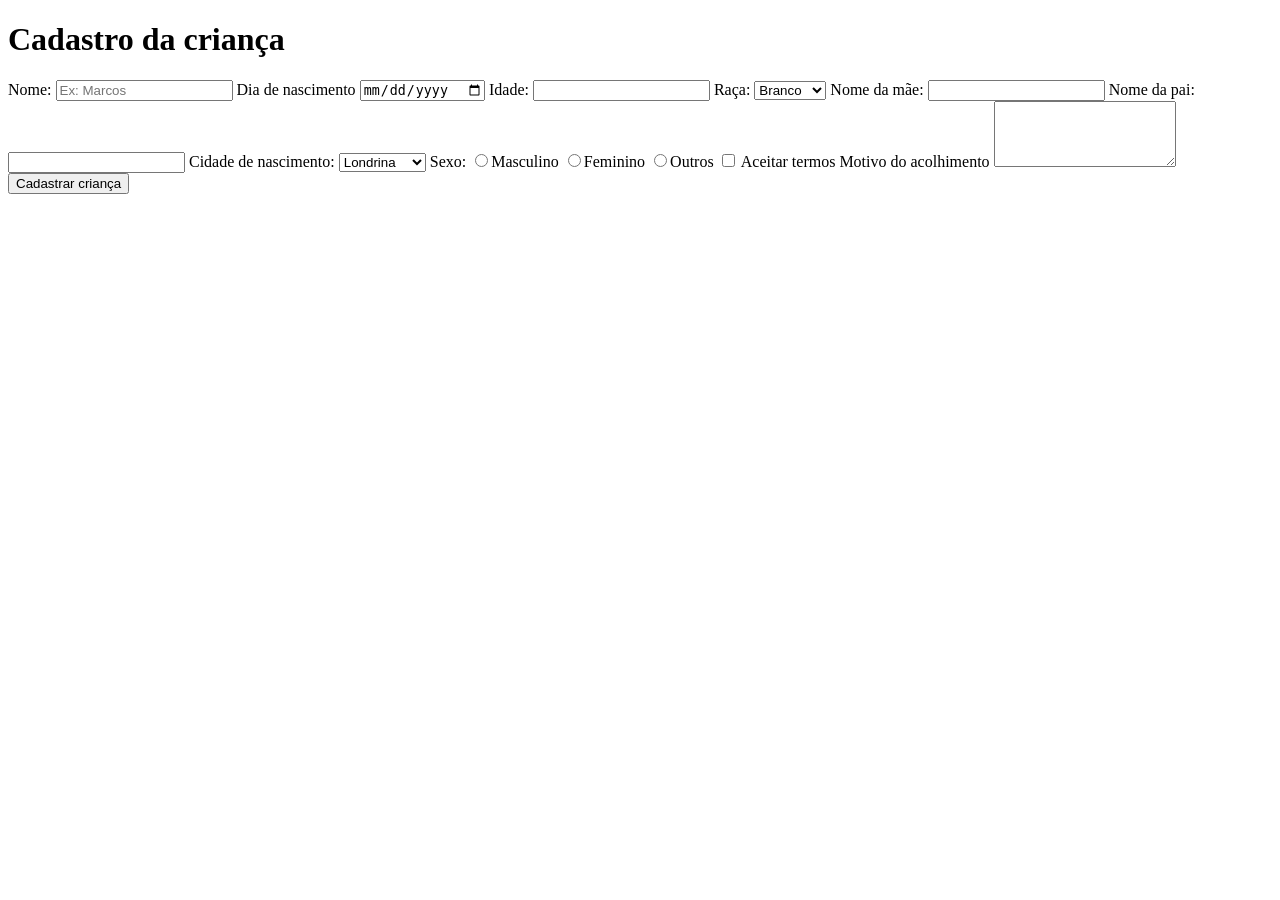
<file: Atividade_forms/index.html>
<!DOCTYPE html>
<html lang="pt-br">

<head>
    <meta charset="UTF-8">
    <meta name="viewport" content="width=device-width, initial-scale=1.0">
    <title>Criança Feliz</title>
</head>

<body>
    <h1>Cadastro da criança</h1>
    <form>
        <label for="nome">Nome: </label>
        <input type="text" name="nome" id="nome" placeholder="Ex: Marcos" required>

        <label for="date">Dia de nascimento</label>
        <input type="date" name="date" id="date" required>

        <label for="idade">Idade: </label>
        <input type="number" name="idade" id="idade" required>

        <label for="raca">Raça: </label>
        <select name="raca" id="raca" required>
            <option>Branco</option>
            <option>Pardo</option>
            <option>Preto</option>
            <option>Amarelo</option>
        </select>

        <label for="nome-mae">Nome da mãe: </label>
        <input type="text" name="nome-mae" id="nome-mae" required>

        <label for="nome-pai">Nome da pai: </label>
        <input type="text" name="nome-pai" id="nome-pai">

        <label for="cidade">Cidade de nascimento: </label>
        <select name="cidade" id="cidade" required>
            <option>Londrina</option>
            <option>Cambé</option>
            <option>Apucarána</option>
        </select>
        <label for="sexo">Sexo: </label>
        <input type="radio" name="sexo" required>Masculino
        <input type="radio" name="sexo" required>Feminino
        <input type="radio" name="sexo" required>Outros

        <label>
            <input type="checkbox" name="termos" id="termos" required>
            Aceitar termos
        </label>

        <label>Motivo do acolhimento</label>
        <textarea rows="4" required></textarea>

        <button type="submit">Cadastrar criança</button>
    </form>
</body>

</html>
</file>
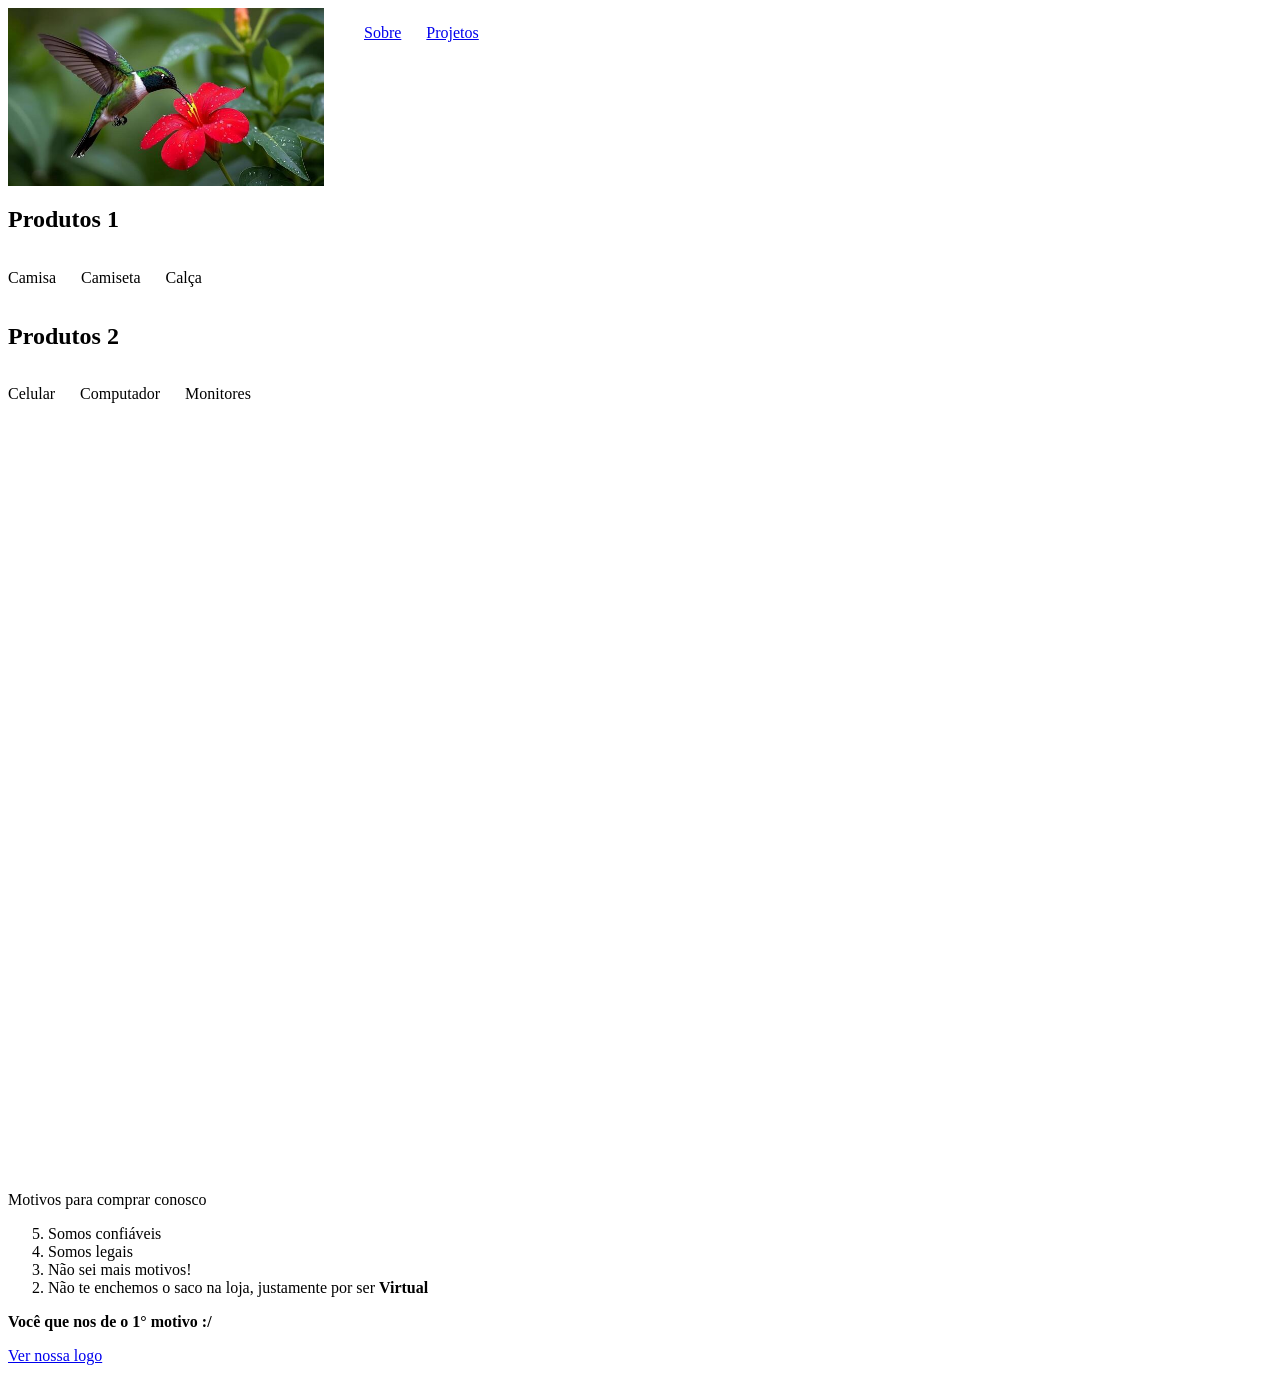
<file: Atividade_HTML_Semântico/index.html>
<!DOCTYPE html>
<html lang="pt-BR">
<head>
    <meta charset="UTF-8">
    <meta http-equiv="X-UA-Compatible" content="IE=edge">
    <meta name="viewport" content="width=device-width, initial-scale=1.0">
    <title>Atividade</title>
    <link rel="stylesheet" href="style.css">
</head>
<body>
    <header>
        <img src="imagens/logo.jpg" alt="" width="25%" id="logo">
        <nav>
            <ul>
                <li class="navegar"><a href="https://kinsta.com/pt/blog/pagina-sobre-nos/" target="_blank">Sobre</a></li>
                <li class="navegar"><a href="https://criativosdaescola.com.br/historias/banco-de-projetos/" target="_blank">Projetos</a></li>
            </ul>
        </nav>
    </header>
    <main>
        <section>
            <h1><strong>Produtos 1</strong></h1>
            <article>
                <p id="pro" title="">Camisa</p>
                <p id="pro">Camiseta</p>
                <p id="pro">Calça</p>
            </article>
        </section>
        <section>
            <h1><strong>Produtos 2</strong></h1>
            <article>
                <p id="pro">Celular</p>
                <p id="pro">Computador</p>
                <p id="pro">Monitores</p>
            </article>
        </section>
    </main>

    <div> <!-- Dar espaçamento kk -->
    <br>
    <br>
    <br>
    <br>
    <br>
    <br>
    <br>
    <br>
    <br>
    <br>
    <br>
    <br>
    <br>
    <br>
    <br>
    <br>
    <br>
    <br>
    <br>
    <br>
    <br>
    <br>
    <br>
    <br>
    <br>
    <br>
    <br>
    <br>
    <br>
    <br>
    <br>
    <br>
    <br>
    <br>
    <br>
    <br>
    <br>
    <br>
    <br>
    <br>
    <br>
    <br>
    </div>

    <footer>
        <p>Motivos para comprar conosco</p>
        <ol start="5" reversed>
            <li>Somos confiáveis</li>
            <li>Somos legais</li>
            <li>Não sei mais motivos!</li>
            <li>Não te enchemos o saco na loja, justamente por ser <b>Virtual</b></li>
        </ol>
        <p><b>Você que nos de o 1° motivo :/</b></p>
        <a href="#logo">Ver nossa logo</a>
    </footer>
</body>
</html>
</file>
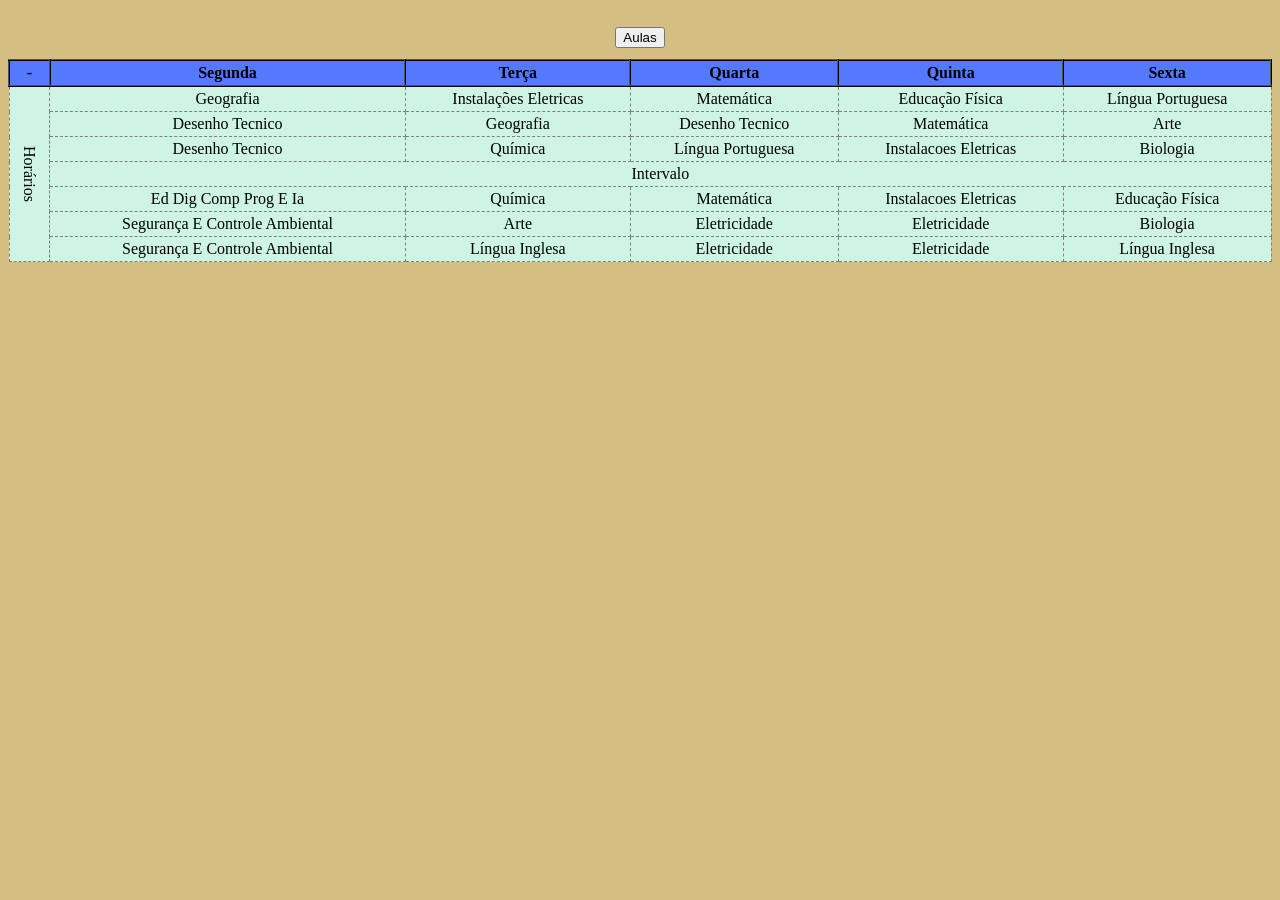
<file: Aula tabelas/index.html>
<!DOCTYPE html>
<html lang="pt-br">

<head>
    <meta charset="UTF-8">
    <meta name="viewport" content="width=device-width, initial-scale=1.0">
    <title>Tabelas</title>
    <link rel="stylesheet" href="style.css">
</head>

<body>
    <table id="table">
        <caption><button onclick="girar()">Aulas</button></caption>
        <thead>
            <tr>
                <th>-</th>
                <th>Segunda</th>
                <th>Terça</th>
                <th>Quarta</th>
                <th>Quinta</th>
                <th>Sexta</th>
            </tr>
        </thead>
        <tbody>
            <tr>
                <td rowspan="7" id="rowhora">Horários</td>
                <td>Geografia</td>
                <td>Instalações Eletricas</td>
                <td>Matemática</td>
                <td>Educação Física</td>
                <td>Língua Portuguesa</td>
            </tr>
            <tr>

                <td>Desenho Tecnico</td>
                <td>Geografia</td>
                <td>Desenho Tecnico</td>
                <td>Matemática</td>
                <td>Arte</td>
            </tr>
            <tr>

                <td>Desenho Tecnico</td>
                <td>Química</td>
                <td>Língua Portuguesa</td>
                <td>Instalacoes Eletricas</td>
                <td>Biologia</td>
            </tr>
            <!-- ----------------- -->
            <tr>

                <td colspan="6" id="Int">Intervalo</td>
            </tr>
            <!-- ----------------- -->
            <tr>
                <td>Ed Dig Comp Prog E Ia</td>
                <td>Química</td>
                <td>Matemática</td>
                <td>Instalacoes Eletricas</td>
                <td>Educação Física</td>
            </tr>
            <tr>

                <td>Segurança E Controle Ambiental</td>
                <td>Arte</td>
                <td>Eletricidade</td>
                <td>Eletricidade</td>
                <td>Biologia</td>
            </tr>
            <tr>

                <td>Segurança E Controle Ambiental</td>
                <td>Língua Inglesa</td>
                <td>Eletricidade</td>
                <td>Eletricidade</td>
                <td>Língua Inglesa</td>
            </tr>
        </tbody>
    </table>
    <button onclick="para()" style="display: none;">Parar</button>
    <script src="script.js"></script>
</html>
</file>
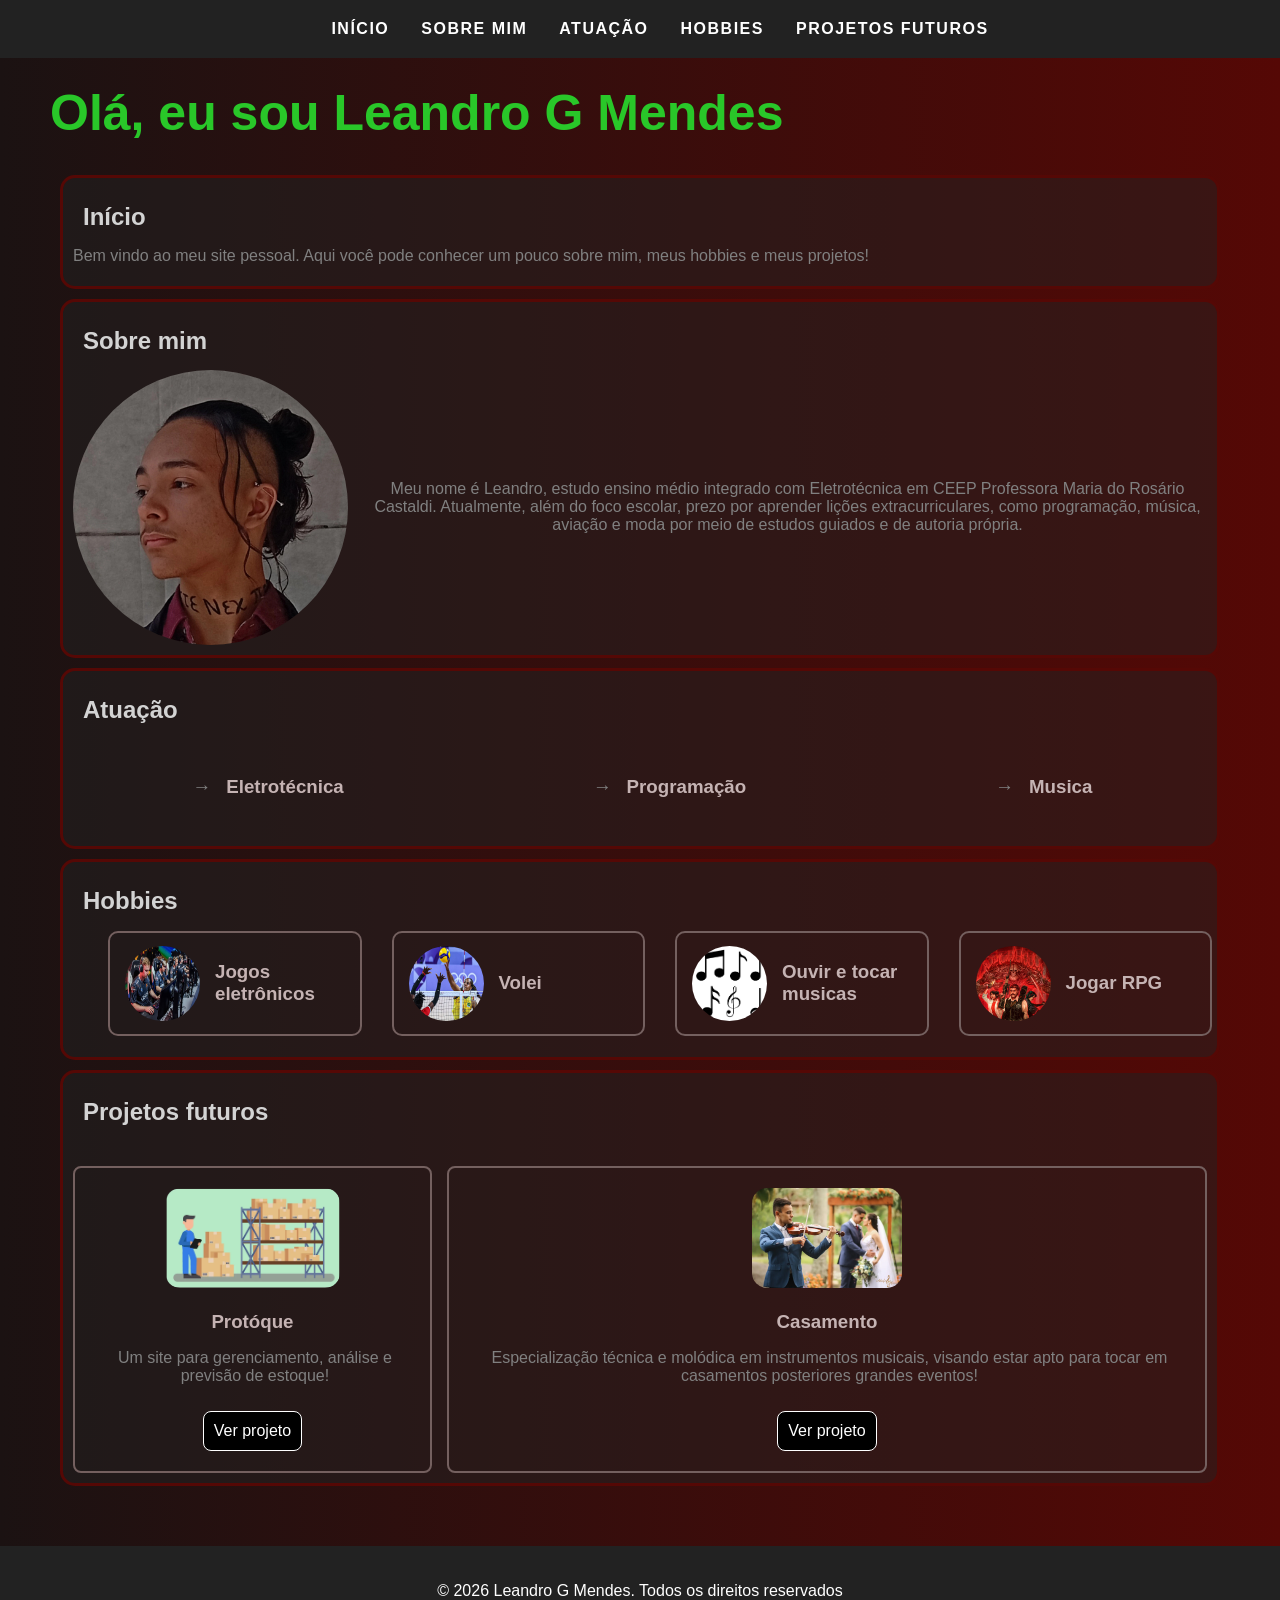
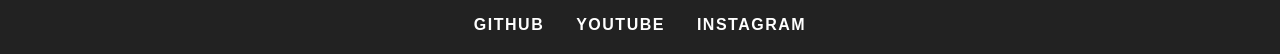
<file: Flexbox ou Site pessoal/index.html>
<!DOCTYPE html>
<html lang="pt-br">

<head>
    <meta charset="UTF-8">
    <meta name="viewport" content="width=device-width, initial-scale=1.0">
    <title>Site pessoal</title>
    <link rel="stylesheet" href="style.css">
</head>

<body>
    <header>
        <nav class="nav">
            <a href="#Início">Início</a>
            <a href="#Sobre">Sobre mim</a>
            <a href="#Atuação">Atuação</a>
            <a href="#Hobbies">Hobbies</a>
            <a href="#Projetos">Projetos futuros</a>
        </nav>
    </header>
    <main>
        <h1>Olá, eu sou Leandro G Mendes</h1>
        <section id="Início">
            <h2>Início</h2>
            <p>Bem vindo ao meu site pessoal. Aqui você pode conhecer um pouco sobre mim, meus hobbies e meus projetos!
            </p>
        </section>
        <section id="Sobre">
            <h2>Sobre mim</h2>
            <div class="linha">
                <img src="Imagens/Imagem de Leandro.jpg" alt="Imagem de Leandro" style="height: 275px; width: 275px; border-radius: 500px;">
                <p>Meu nome é Leandro, estudo ensino médio integrado com Eletrotécnica em CEEP Professora Maria do Rosário Castaldi. Atualmente, além do foco escolar, prezo por aprender lições extracurriculares, como programação, música, aviação e moda por meio de estudos guiados e de autoria própria.</p>
            </div>
        </section>
        <Section id="Atuação">
            <h2>Atuação</h2>
            <div class="linha">
            <div>
                <button onclick="openEletro()">
                    <h3 class="aoLado" id="eletroTitle">
                        <p id="sinalEletro">→</p>Eletrotécnica
                    </h3>
                </button>
                <p id="eletro" style="display: none;">Cursando Eletrotécnica no Castaldi</p>
            </div>
            <div>
                <button onclick="openCode()">
                    <h3 class="aoLado" id="codeTitle">
                        <p id="sinalCode">→</p>Programação
                    </h3>
                </button>
                <p id="code" style="display: none;">Estudando através de cursos e por conta própria</p>
            </div>
            <div>
                <button onclick="openMusica()">
                    <h3 class="aoLado" id="musicaTitle">
                        <p id="sinalMusica">→</p>Musica
                    </h3>
                </button>
                <p id="musica" style="display: none;">Estudando violino com professor <a href="https://www.instagram.com/violino.friccionado/" target="_blank">Jackson</a>!</p>
            </div>
        </div>
        </Section>
        <section id="Hobbies">
            <h2>Hobbies</h2>
            <ul class="hobbies-lista">
                <li>
                    <img src="Imagens/Jogos Eletrônicos.jfif" alt="Imagem" class="imgLadoPequeno" title="Sim, concerteza este sou eu!">
                    <h3>Jogos eletrônicos</h3>
                </li>
                <li>
                    <img src="Imagens/volei.webp" alt="Imagem" class="imgLadoPequeno">
                    <h3>Volei</h3>
                </li>
                <li>
                    <img src="Imagens/musica.avif" alt="Imagem" class="imgLadoPequeno">
                    <h3>Ouvir e tocar musicas</h3>
                </li>
                <li>
                    <img src="Imagens/Capa_Livro_de_Regras_de_Ordem_Paranormal_RPG.webp" alt="Imagem" class="imgLadoPequeno">
                    <h3>Jogar RPG</h3>
                </li>
            </ul>
        </section>
        <section id="Projetos">
            <h2>Projetos futuros</h2>
            <div class="linha">
                <article>
                    <img src="Imagens/estoque.webp" alt="Imagem ilustrativa do projeto 'Protóque'" style="height: 100px; border-radius: 15px;">
                    <div class="projeto-info">
                        <h3>Protóque</h3>
                        <p>Um site para gerenciamento, análise e previsão de estoque!</p>
                        <a href="https://lenro2.github.io/Estoque/" target="_blank">Ver projeto</a>
                    </div>
                </article>
                <article>
                    <img src="Imagens/casamentotocar.webp" alt="Imagem ilustrativa do projeto 'Casamento'" style="height: 100px; border-radius: 15px;">
                    <div class="projeto-info">
                        <h3>Casamento</h3>
                        <p>Especialização técnica e molódica em instrumentos musicais, visando estar apto para tocar em
                        casamentos posteriores grandes eventos!</p>
                        <a href="" target="_blank">Ver projeto</a>
                    </div>
                </article>
            </div>
        </section>
    </main>
    <footer>
        <p>&copy; 2026 Leandro G Mendes. Todos os direitos reservados</p>
        <nav class="nav">
            <a href="https://www.github.com/lenro2" target="_blank">GitHub</a>
            <a href="https://www.youtube.com/@voorm6875" target="_blank">Youtube</a>
            <a href="https://www.Instagram.com/leleandrogoshin" target="_blank">Instagram</a>
        </nav>
    </footer>
    <script src="script.js"></script>
</body>

</html>
</file>
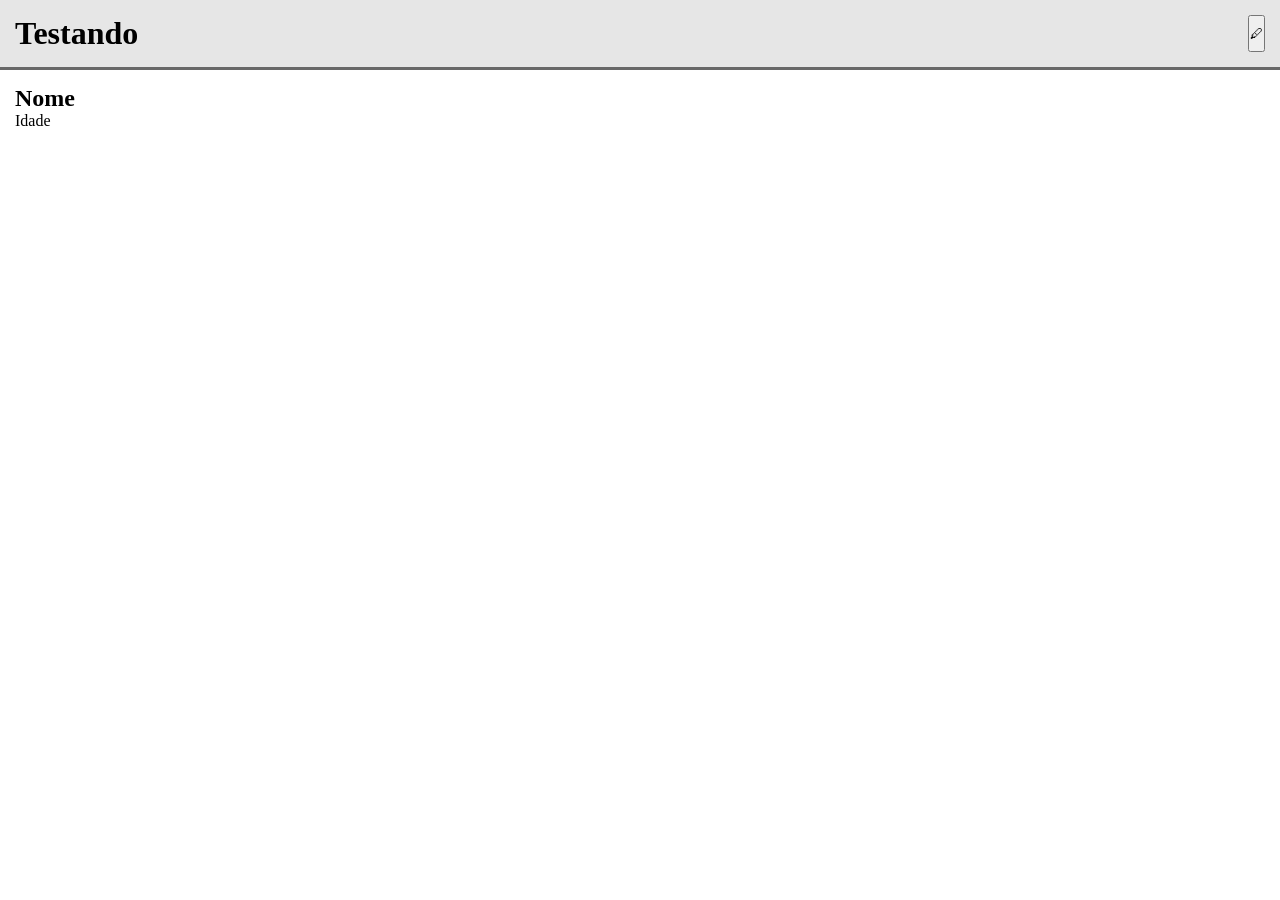
<file: JS/index.html>
<!DOCTYPE html>
<html lang="pt-BR">

<head>
    <meta charset="UTF-8">
    <meta name="viewport" content="width=device-width, initial-scale=1.0">
    <title>Teste JavaScript</title>
    <link rel="stylesheet" href="style.css">
</head>

<body>
    <header>
        <h1>Testando</h1>
        <button onclick="editar()">🖊</button>
    </header>
    <main>
        <h2 id="h2" title="Nome">Nome</h2>
        <input type="text" id="h2i" class="edit">
        <!-- ===/input=== -->

        <p id="p" title="Idade">Idade</p>
        <!-- ===input=== -->
        <input type="text" id="pi" class="edit">
        <script src="script.js"></script>
    </main>

</body>

</html>
</file>
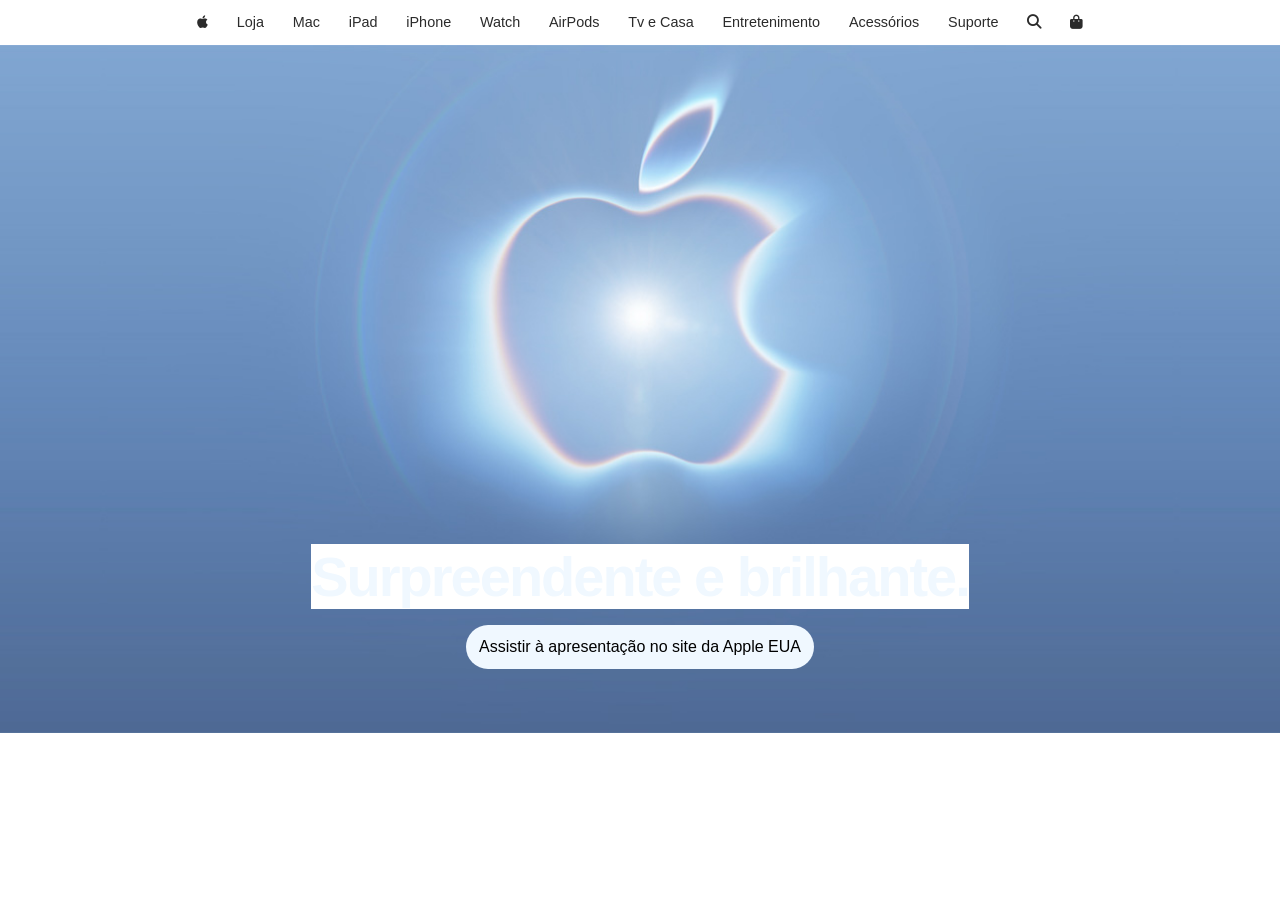
<file: landingPage_Apple/index.html>
<!DOCTYPE html>
<html lang="pt-BR">

<head>
    <meta charset="UTF-8">
    <meta name="viewport" content="width=device-width, initial-scale=1.0">
    <title>Apple</title>
    <link rel="stylesheet" href="style.css">
    <link rel="stylesheet" href="https://cdnjs.cloudflare.com/ajax/libs/font-awesome/6.5.2/css/all.min.css">
</head>

<body>
    <header class="cabecalho">
        <nav class="cabecalho-nav">
            <a class="cabecalho-nav-link" href="#"><i class="fa-brands fa-apple"></i></a>
            <!-- icone -->
            <a class="cabecalho-nav-link" href="#">Loja</a>
            <a class="cabecalho-nav-link" href="#">Mac</a>
            <a class="cabecalho-nav-link" href="#">iPad</a>
            <a class="cabecalho-nav-link" href="#">iPhone</a>
            <a class="cabecalho-nav-link" href="#">Watch</a>
            <a class="cabecalho-nav-link" href="#">AirPods</a>
            <a class="cabecalho-nav-link" href="#">Tv e Casa</a>
            <a class="cabecalho-nav-link" href="#">Entretenimento</a>
            <a class="cabecalho-nav-link" href="#">Acessórios</a>
            <a class="cabecalho-nav-link" href="#">Suporte</a>
            <!-- icones -->
            <a class="cabecalho-nav-link" href="#"><i class="fa-solid fa-magnifying-glass"></i></a>
            <a class="cabecalho-nav-link" href="#"><i class="fa-solid fa-bag-shopping"></i></a>
            
            
        </nav>
        <div class="cabecalho-carrossel">
            <h1 class="cabecalho-carrossel-titulo">
                Surpreendente e brilhante.
            </h1>
            <a class="cabecalho-carrossel-link" href="#">
                Assistir à apresentação no site da Apple EUA
            </a>
        </div>
    </header>
    <main>
        <section>

        </section>
    </main>
    <footer>

    </footer>
</body>

</html>
</file>
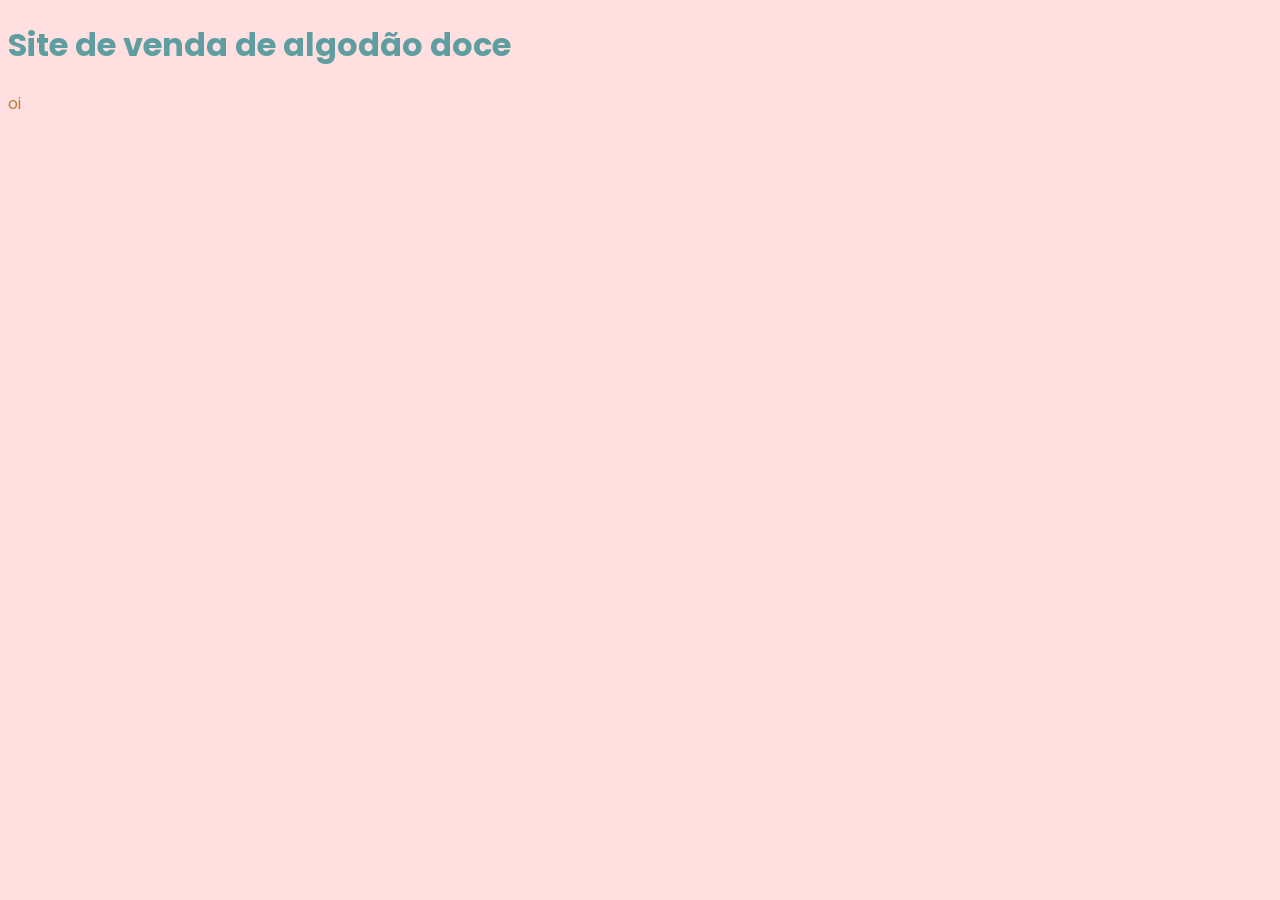
<file: Nao_obrigatorio/acompanhamento CSS/index.html>
<!DOCTYPE html>
<html lang="pt-br">

<head>
    <meta charset="UTF-8">
    <meta name="viewport" content="width=device-width, initial-scale=1.0">
    <title>Acompanhamento CSS</title>
    <link rel="stylesheet" href="style.css">
    <link rel="preconnect" href="https://fonts.googleapis.com">
    <link rel="preconnect" href="https://fonts.gstatic.com" crossorigin>
    <link
        href="https://fonts.googleapis.com/css2?family=Poppins:ital,wght@0,100;0,200;0,300;0,400;0,500;0,600;0,700;0,800;0,900;1,100;1,200;1,300;1,400;1,500;1,600;1,700;1,800;1,900&display=swap"
        rel="stylesheet">
</head>

<body>
    <h1>Site de venda de algodão doce</h1>
    <!-- <style> Exemplo:
    body {
        background-color: aquamarine;
    }
    h1 {
        background: #ed7878;
    }
</style> -->
    <p>oi</p>
</body>

</html>
</file>
<file: Atividade_HTML_Semântico/style.css>
header {
    display: flex;
}

nav {
    display: flex;
}

ul {
    display: flex;
}

.navegar {
    display: flex;
    text-align: center;
    margin-right: 25px;
}

article {
    display: flex;
}

#pro {
    margin-right: 25px;
}
</file>
<file: Aula tabelas/style.css>
body {
    background: #d4be82;
}

table {
    text-align: center;
    border-collapse: collapse;
    width: 100%;
    margin: auto;
}

caption {
    margin:10px;
    font-size: 27px;
    font-weight: bolder;
}

th {
    border: 2px inset black;
    padding: 3px;
}

td {
    border: 1px dashed gray;
    padding: 3px;
}
th {
    background: #5479fc;
}

td {
    background: #cdf5e2;
}

th:hover {
    background: #87c4bf;
}

td:hover {
    background: #8cc8f0 !important;
}

#Int {
    text-align: center;
}

#Int:hover {
    background: #5479fc;
}

#rowhora {
    writing-mode: vertical-rl;
}
</file>
<file: Flexbox ou Site pessoal/style.css>
html {
    scroll-behavior: smooth;
    scroll-padding-top: 90px;
}

body {
    font-family: Arial, Helvetica, sans-serif;
    background: linear-gradient(to right, #1b1212, #550805);
    margin: 0px;
    padding: 0px;
}

/* Header e footer ------------------------------------------------------------------ */

header,
footer {
    background-color: #222;
    padding: 20px;
}

header .nav,
footer .nav {
    display: flex;
    justify-content: center;
    align-items: center;
    gap: 32px;
}

header {
    position: fixed;
    top: 0px;
    width: 100%; /* Deixa a barra no topo inteiro*/
    z-index: 10;
}

/* Principal ------------------------------------------------------------------ */

main {
    max-width: 1300px;
    margin: 0 auto;
    padding: 50px;
}

section {
    background-color: rgba(34, 34, 34, 0.5);
    padding: 5px;
    margin: 10px;
    border-radius: 15px;
    border: 3px solid #550805;
}

div {
    text-align: center;
}

h1 {
    color: rgb(41, 199, 41);
    font-size: 50px;
}

h2 {
    color: #d3d3d3;
    margin-left: 15px;
}

h3 {
    color: #c5b3b3;
}

p {
    color: gray;
}


/* Casos a parte ------------------------------------------------------------------ */

.nav a {
    transition: all 0.5s ease-in-out;
    color: white;
    text-decoration: none;
    font-weight: bold;
    letter-spacing: 1.5px;
    text-transform: uppercase;
}

.nav a:hover {
    text-decoration: underline;
    transition: all 1s ease-in-out;
    color: rgba(255, 0, 0, 0.692);
    font-size: 20px;
}

section h2 {
    margin-bottom: 15px;
}

section p {
    margin-left: 5px;
}

article p {
    flex-wrap: wrap;
}

footer p {
    color: white;
    text-align: center;
}

/* Casos com ID ------------------------------------------------------------------*/

/* ------------------------------------------------------------------ */

/* Hobbies */

#Hobbies ul {
    display: flex;
    flex-wrap: wrap;
    gap: 30px;
    list-style: none;
}

#Hobbies li {
    border: 2px solid #74605f;
    border-radius: 10px;
    padding: 10px 15px;
    overflow: hidden;
    flex: 1 1 150px;
}

/* Hobbies */

/* ------------------------------------------------------------------ */

/* Atuação */

#Atuação button {
    background-color: transparent;
    border: none;
    cursor: pointer; 
    padding: 0;
    font-size: medium;
    transition: all 0.5s ease-in-out;
}

#Atuação button:hover {
    transition: all 1s ease-in-out;
    font-size: larger;
    color: rgb(228, 225, 42);
}

/* Atuação */

/* ------------------------------------------------------------------ */

/* Projetos */

#Projetos {
    display: flex;
    flex-direction: column;
    gap: 20px;
}

#Projetos article {
    padding: 20px;
    border: 2px solid  #74605f;
    border-radius: 8px;
    flex-direction: row;
    min-height: 200px;
}

#Projetos article h3 {
    margin-bottom: 10px ;
}

#Projetos article a {
    display: inline-flex;
    margin-top: 10px;
    border: 1px solid white;
    padding: 10px;
    color: white;
    background-color: black;
    border-radius: 8px;
    text-decoration: none;

}

/* Projetos */

/* Class ------------------------------------------------------------------ */

.buttonOpened {
    font-size: x-large !important;
    color: rgb(228, 225, 42);
}

.linha {
    display: flex;
    flex-direction: row;
    flex-wrap: nowrap;
    justify-content: space-around;
    align-items: center;
    gap: 15px;
    margin: 5px;
}

.hobbies-lista li {
    display: flex;
    align-items: center;
}

.imgLadoPequeno {
    height: 75px;
    width: 75px;
    border-radius: 500px;
    margin-right: 15px;
}

.aoLado {
    display: flex;
    align-items: center;
    justify-content: space-between;
    gap: 15px;
}
</file>
<file: JS/style.css>
.edit {
    display: none;
}

/* =========== */

* {
    padding: 0;
    margin: 0;
}

header {
    display: flex;
    background: #e6e6e6;
    border-bottom: 3px solid rgb(104, 104, 104);
    padding: 15px;
    justify-content: space-between;
}

main {
    padding: 15px;
}
</file>
<file: landingPage_Apple/style.css>
* {
    background: white;
    padding: 0;
    margin: 0;
    box-sizing: border-box;
    font-family: Arial, Helvetica, sans-serif;
}

.cabecalho {
}

.cabecalho nav {
    display: flex;
    justify-content: center;
}

.cabecalho-nav-link {
    font-size: 0.9rem;
    padding: 0.9rem; /* 1rem = 16px */
    text-decoration: none;
    color: #2b2b2b;
}

.cabecalho-nav-link:hover {
    color: black;
}

.cabecalho-carrossel {
    height: 43rem;
    background-image: url("imagens/apple_image.jpg");
    background-position: center;
    background-size: cover;
    display: flex;
    flex-direction: column;
    justify-content: end;
    align-items: center;
    padding: 3rem;
}

.cabecalho-carrossel-titulo {
    color: aliceblue;
    font-size: 3.5rem;
    font-weight: 700;
    letter-spacing: -2px;
    margin-bottom: 1rem;
}

.cabecalho-carrossel-link {
    background: aliceblue;
    padding: 0.8rem;
    border-radius: 2rem;
    color: black;
    text-decoration: none;
    margin-bottom: 1rem;
}
</file>
<file: Nao_obrigatorio/acompanhamento CSS/style.css>
body {
    background-color: #ffdfdf;
    color: #b2803b;
    font-family: "Poppins", sans-serif;
}

h1 {
    color: #5f9ea0;
}


.primario {
    color: #deb887;
}

.primarissimo {
    color: #b2803b;
}

.secundario {
    color: #89babc;
}

.secudarissimo {
    color: #5f9ea0;
}

.neutro {
    color: #907e8a;
}

.neutroclaro {
    color: #c9b8c3;
}

.neutrissimo {
    color: #ffdfdf;
}
</file>
